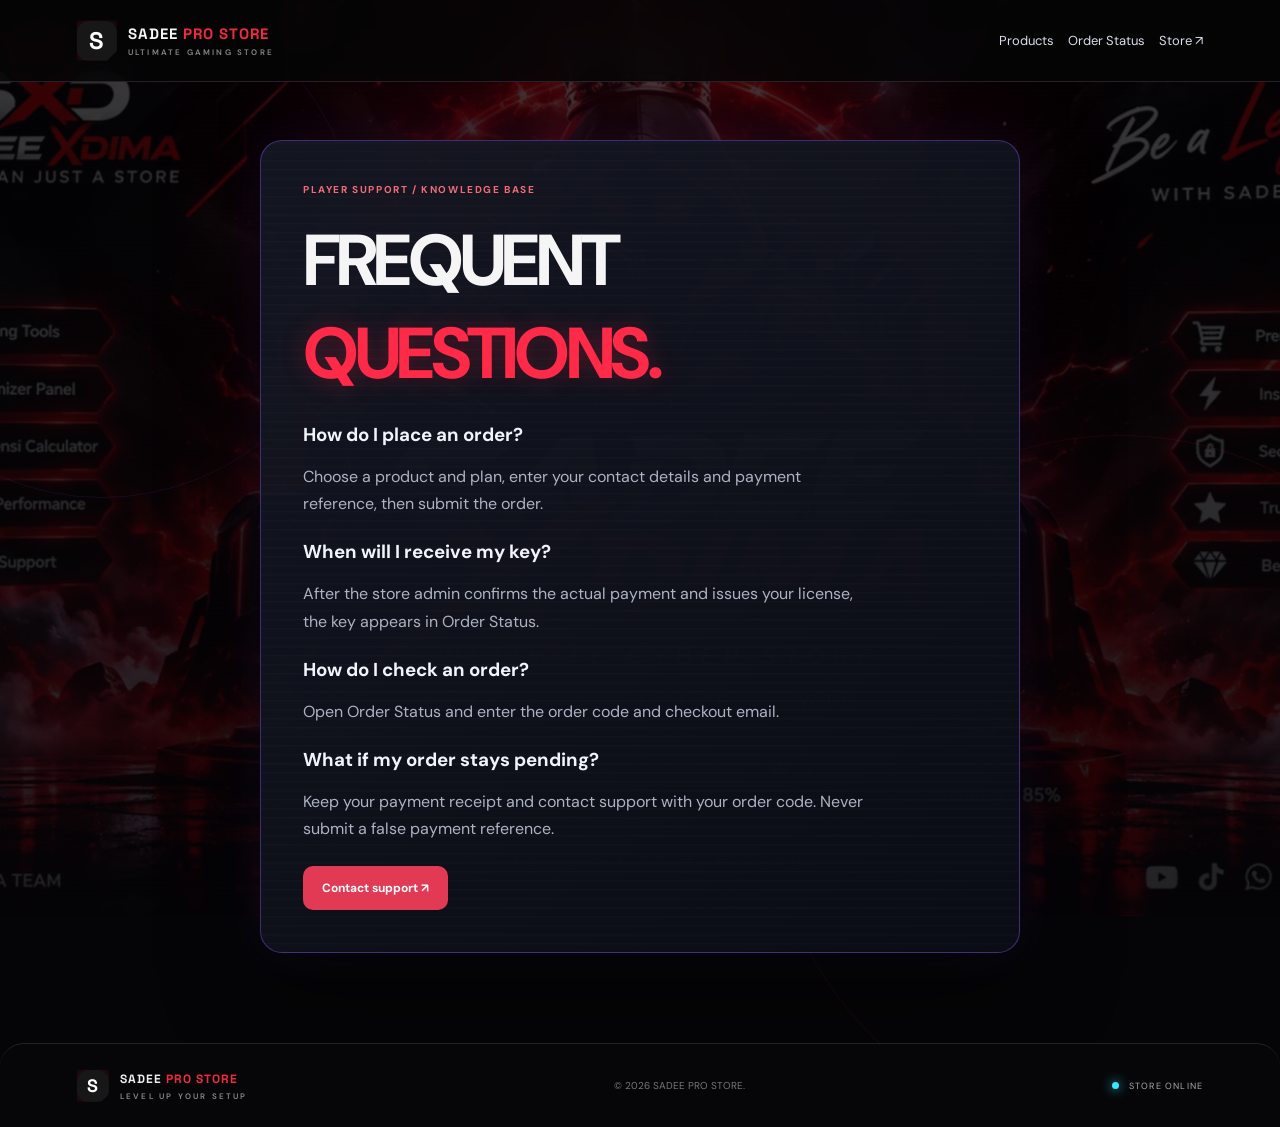
<file: faq.html>
<!doctype html><html lang="en"><head><meta charset="utf-8"><meta name="viewport" content="width=device-width,initial-scale=1"><meta name="theme-color" content="#08090d"><title>FAQ | SADEE PRO STORE</title><meta name="description" content="Quick answers about ordering, payment checks, license delivery and support."><link rel="stylesheet" href="styles.css"></head><body class="status-page"><header class="topbar"><a class="brand" href="./"><span class="brand-mark">S</span><span>SADEE <b>PRO STORE</b><small>ULTIMATE GAMING STORE</small></span></a><nav><a href="./#products">Products</a><a href="order-status.html">Order Status</a><a href="./">Store ↗</a></nav></header><main class="status-main"><div class="status-ambient" aria-hidden="true"><i></i><i></i><i></i></div><section class="status-console"><p class="eyebrow">PLAYER SUPPORT / KNOWLEDGE BASE</p><h1>FREQUENT <span>QUESTIONS.</span></h1><h3>How do I place an order?</h3><p class="status-intro">Choose a product and plan, enter your contact details and payment reference, then submit the order.</p><h3>When will I receive my key?</h3><p class="status-intro">After the store admin confirms the actual payment and issues your license, the key appears in Order Status.</p><h3>How do I check an order?</h3><p class="status-intro">Open Order Status and enter the order code and checkout email.</p><h3>What if my order stays pending?</h3><p class="status-intro">Keep your payment receipt and contact support with your order code. Never submit a false payment reference.</p><a class="btn btn-red" href="support.html">Contact support ↗</a></section></main><footer><a class="brand footer-brand" href="./"><span class="brand-mark">S</span><span>SADEE <b>PRO STORE</b><small>LEVEL UP YOUR SETUP</small></span></a><p>© <span id="year"></span> SADEE PRO STORE.</p><span class="footer-status"><i></i> STORE ONLINE</span></footer><script>document.getElementById('year').textContent=new Date().getFullYear()</script></body></html>
</file>
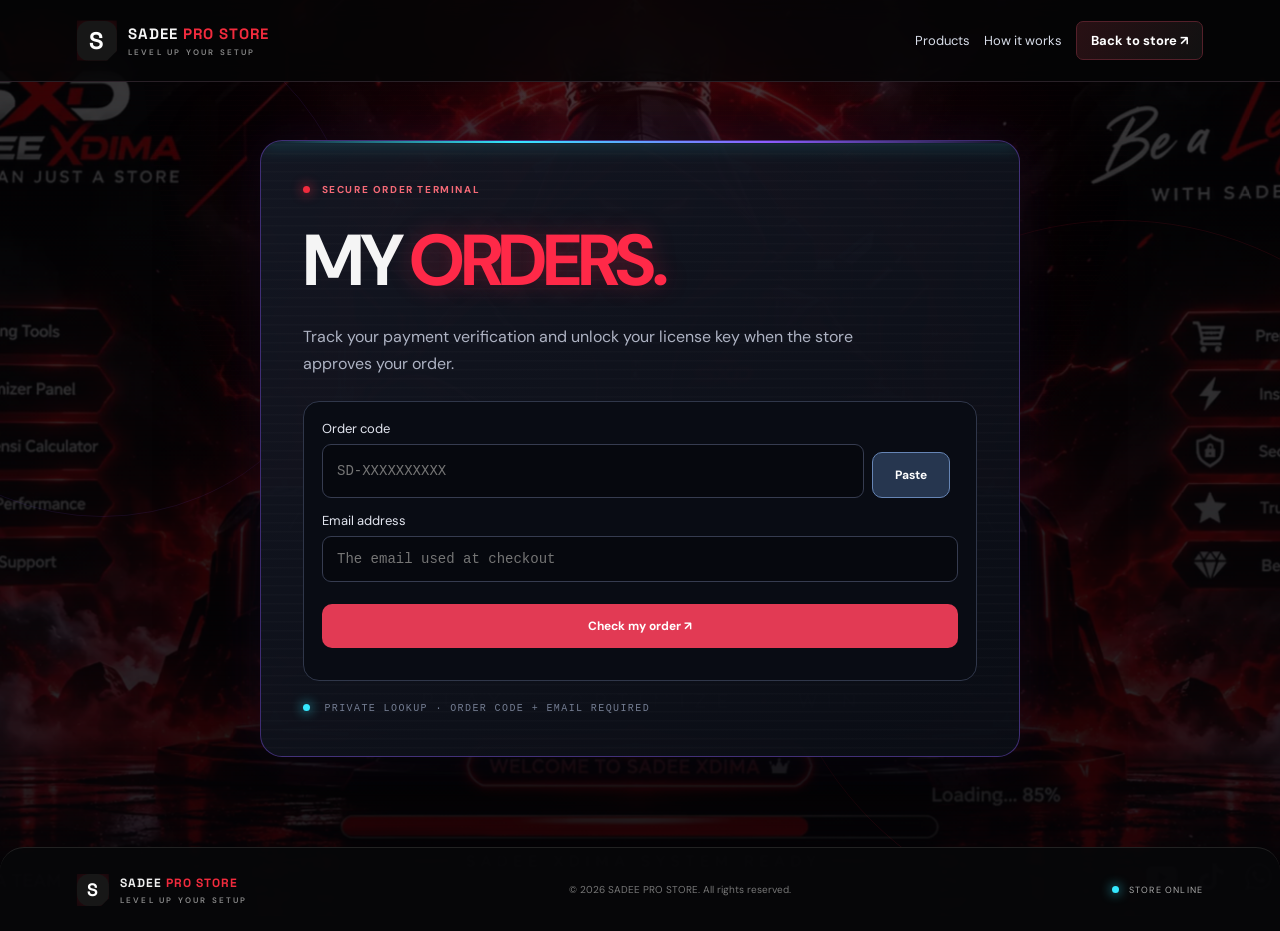
<file: order-status.html>
<!doctype html>
<html lang="en"><head><meta charset="utf-8"><meta name="viewport" content="width=device-width,initial-scale=1"><meta name="theme-color" content="#08090d"><title>My Orders | SADEE PRO STORE</title><link rel="stylesheet" href="styles.css"><script defer src="config.js"></script></head>
<body class="status-page"><header class="topbar"><a class="brand" href="./"><span class="brand-mark">S</span><span>SADEE <b>PRO STORE</b><small>LEVEL UP YOUR SETUP</small></span></a><nav><a href="./#products">Products</a><a href="./#how">How it works</a><a class="nav-shop" href="./">Back to store ↗</a></nav></header>
<main class="status-main"><div class="status-ambient" aria-hidden="true"><i></i><i></i><i></i></div><section class="status-console"><p class="eyebrow"><span class="live-dot"></span> SECURE ORDER TERMINAL</p><div class="status-scanline"></div><h1>MY <span>ORDERS.</span></h1><p class="status-intro">Track your payment verification and unlock your license key when the store approves your order.</p><form id="lookup-form" class="order-lookup-form status-lookup-form"><label>Order code<div class="paste-field"><input name="order_code" id="order-code-input" required maxlength="30" placeholder="SD-XXXXXXXXXX" autocomplete="off"><button type="button" class="btn btn-outline paste-btn" id="paste-order-code">Paste</button></div></label><label>Email address<input name="email" type="email" required maxlength="254" placeholder="The email used at checkout" autocomplete="email"></label><button class="btn btn-red full" type="submit" id="lookup-submit">Check my order ↗</button><p class="form-message" id="lookup-message" role="status"></p></form><div id="lookup-result" class="lookup-result" aria-live="polite"></div><div class="status-footnote"><span class="terminal-dot"></span> PRIVATE LOOKUP · ORDER CODE + EMAIL REQUIRED</div></section></main>
<footer><a class="brand footer-brand" href="./"><span class="brand-mark">S</span><span>SADEE <b>PRO STORE</b><small>LEVEL UP YOUR SETUP</small></span></a><p>© <span id="year"></span> SADEE PRO STORE. All rights reserved.</p><span class="footer-status"><i></i> STORE ONLINE</span></footer><script defer src="order-status.js"></script></body></html>
</file>
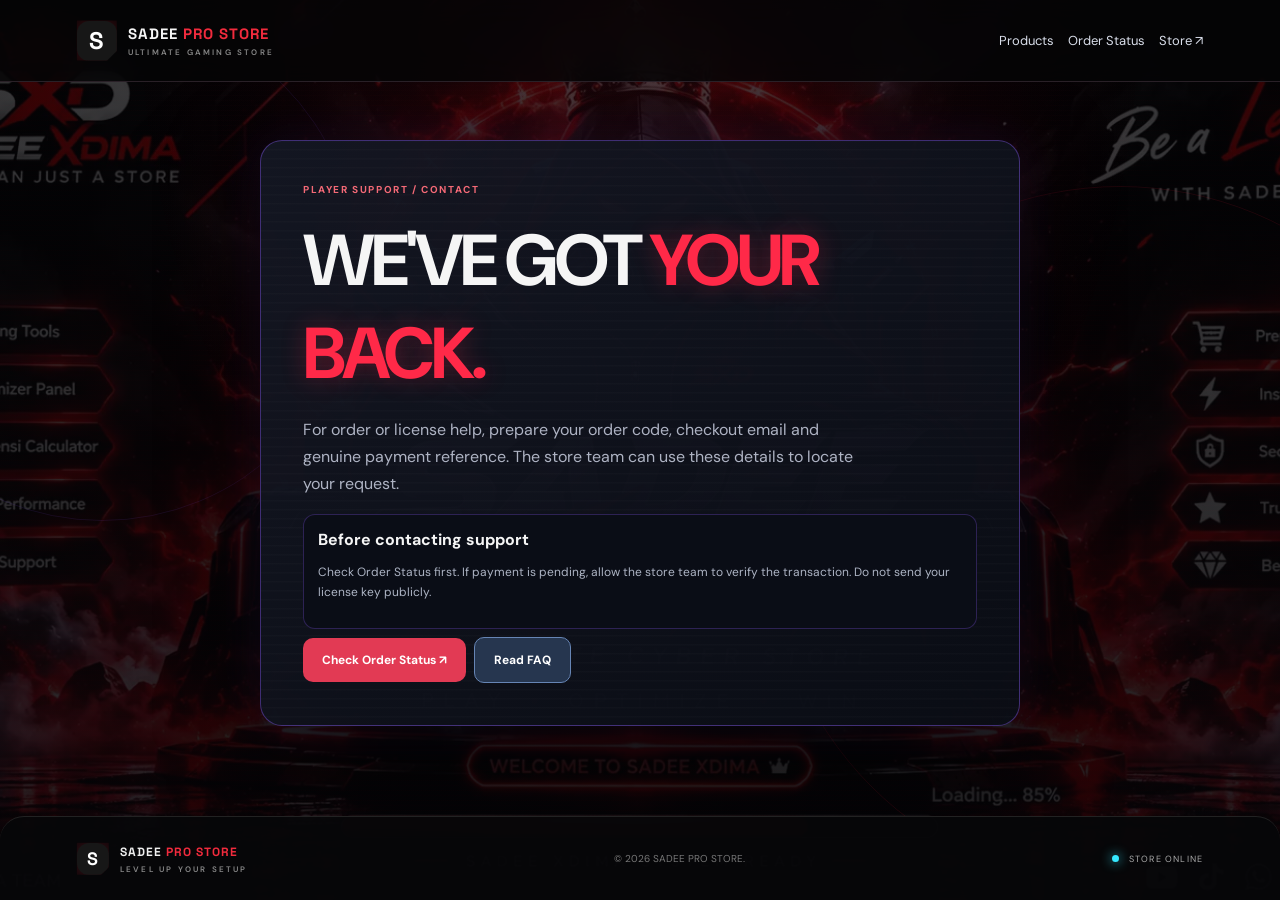
<file: support.html>
<!doctype html><html lang="en"><head><meta charset="utf-8"><meta name="viewport" content="width=device-width,initial-scale=1"><meta name="theme-color" content="#08090d"><title>Support | SADEE PRO STORE</title><meta name="description" content="Need help with an order? Keep your order code and payment receipt ready."><link rel="stylesheet" href="styles.css"></head><body class="status-page"><header class="topbar"><a class="brand" href="./"><span class="brand-mark">S</span><span>SADEE <b>PRO STORE</b><small>ULTIMATE GAMING STORE</small></span></a><nav><a href="./#products">Products</a><a href="order-status.html">Order Status</a><a href="./">Store ↗</a></nav></header><main class="status-main"><div class="status-ambient" aria-hidden="true"><i></i><i></i><i></i></div><section class="status-console"><p class="eyebrow">PLAYER SUPPORT / CONTACT</p><h1>WE'VE GOT <span>YOUR BACK.</span></h1><p class="status-intro">For order or license help, prepare your order code, checkout email and genuine payment reference. The store team can use these details to locate your request.</p><div class="pending-console"><b>Before contacting support</b><p>Check Order Status first. If payment is pending, allow the store team to verify the transaction. Do not send your license key publicly.</p></div><a class="btn btn-red" href="order-status.html">Check Order Status ↗</a><a class="btn btn-outline" href="faq.html">Read FAQ</a></section></main><footer><a class="brand footer-brand" href="./"><span class="brand-mark">S</span><span>SADEE <b>PRO STORE</b><small>LEVEL UP YOUR SETUP</small></span></a><p>© <span id="year"></span> SADEE PRO STORE.</p><span class="footer-status"><i></i> STORE ONLINE</span></footer><script>document.getElementById('year').textContent=new Date().getFullYear()</script></body></html>
</file>
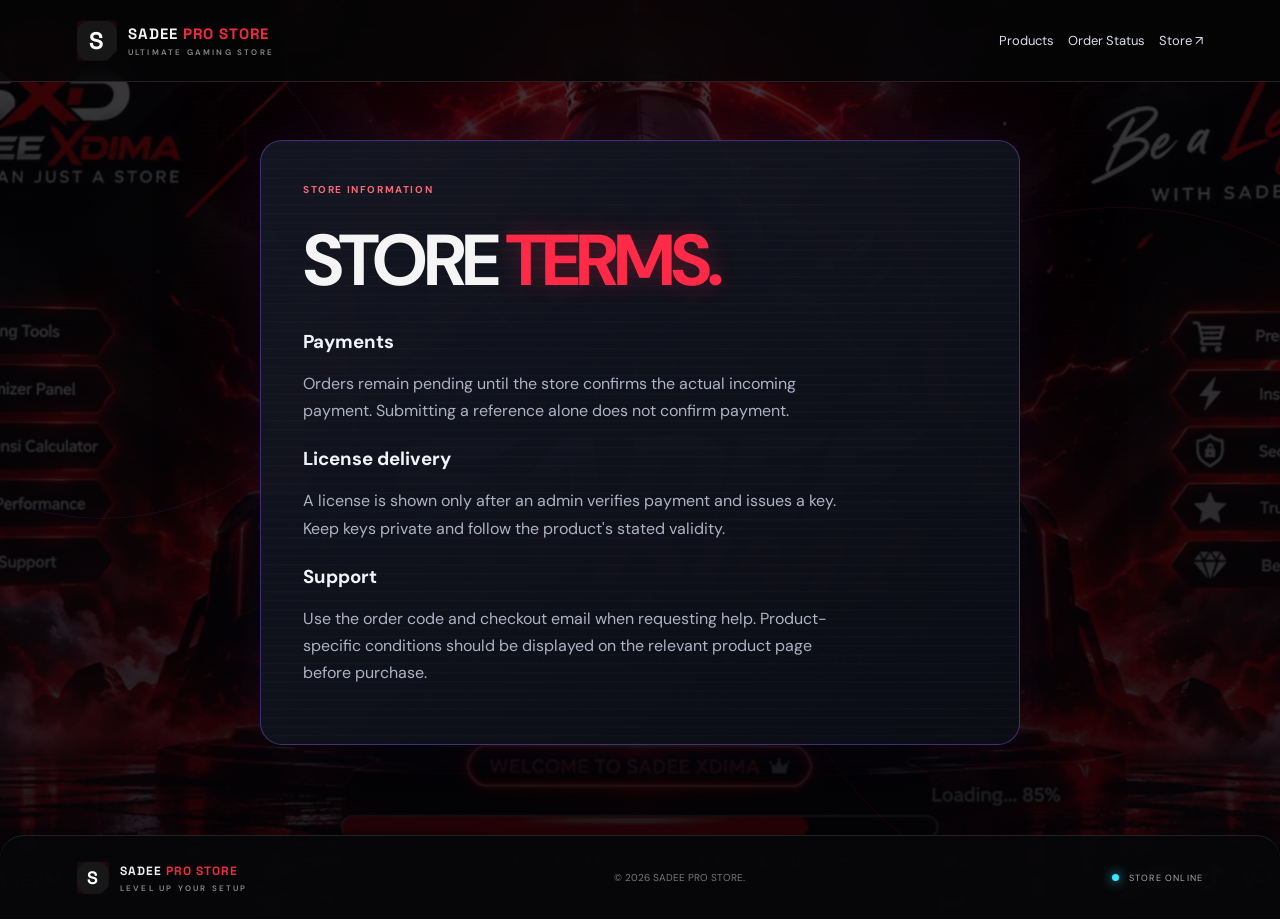
<file: terms.html>
<!doctype html><html lang="en"><head><meta charset="utf-8"><meta name="viewport" content="width=device-width,initial-scale=1"><meta name="theme-color" content="#08090d"><title>Store Terms | SADEE PRO STORE</title><meta name="description" content="Ordering, payment verification, license delivery and safe use information."><link rel="stylesheet" href="styles.css"></head><body class="status-page"><header class="topbar"><a class="brand" href="./"><span class="brand-mark">S</span><span>SADEE <b>PRO STORE</b><small>ULTIMATE GAMING STORE</small></span></a><nav><a href="./#products">Products</a><a href="order-status.html">Order Status</a><a href="./">Store ↗</a></nav></header><main class="status-main"><div class="status-ambient" aria-hidden="true"><i></i><i></i><i></i></div><section class="status-console"><p class="eyebrow">STORE INFORMATION</p><h1>STORE <span>TERMS.</span></h1><h3>Payments</h3><p class="status-intro">Orders remain pending until the store confirms the actual incoming payment. Submitting a reference alone does not confirm payment.</p><h3>License delivery</h3><p class="status-intro">A license is shown only after an admin verifies payment and issues a key. Keep keys private and follow the product's stated validity.</p><h3>Support</h3><p class="status-intro">Use the order code and checkout email when requesting help. Product-specific conditions should be displayed on the relevant product page before purchase.</p></section></main><footer><a class="brand footer-brand" href="./"><span class="brand-mark">S</span><span>SADEE <b>PRO STORE</b><small>LEVEL UP YOUR SETUP</small></span></a><p>© <span id="year"></span> SADEE PRO STORE.</p><span class="footer-status"><i></i> STORE ONLINE</span></footer><script>document.getElementById('year').textContent=new Date().getFullYear()</script></body></html>
</file>
<file: styles.css>
@import url('https://fonts.googleapis.com/css2?family=DM+Sans:wght@400;500;600;700&family=Space+Grotesk:wght@400;500;600;700&display=swap');
:root{--bg:#090909;--panel:#111;--panel2:#171717;--red:#f12a3c;--red2:#b90f25;--text:#f5f5f5;--muted:#9b9b9b;--line:#292929;--green:#71e4a1}*{box-sizing:border-box}html{scroll-behavior:smooth}body{margin:0;background:var(--bg);color:var(--text);font-family:'DM Sans',sans-serif}a{color:inherit;text-decoration:none}button,input,textarea{font:inherit}.topbar{height:82px;padding:0 clamp(20px,6vw,90px);display:flex;align-items:center;justify-content:space-between;border-bottom:1px solid #222;background:#090909;position:sticky;top:0;z-index:10}.brand{display:flex;align-items:center;gap:11px;font:700 15px 'Space Grotesk',sans-serif;letter-spacing:1px}.brand b{color:var(--red)}.brand small{display:block;font:600 8px 'DM Sans',sans-serif;letter-spacing:2.2px;color:#888;margin-top:4px}.brand-mark{display:grid;place-items:center;width:40px;height:40px;background:var(--red);color:#fff;font:700 24px 'Space Grotesk';clip-path:polygon(0 0,100% 0,100% 76%,76% 100%,0 100%)}nav{display:flex;align-items:center;gap:30px;color:#c4c4c4;font-size:13px}nav a:hover,.text-link:hover{color:#fff}.admin-link{border:1px solid #343434;padding:10px 14px;border-radius:7px}.hero{min-height:560px;padding:78px clamp(20px,8vw,125px) 54px;display:grid;grid-template-columns:1.05fr .95fr;align-items:center;gap:38px;overflow:hidden;background:radial-gradient(ellipse at 80% 35%,#301014 0,transparent 43%),linear-gradient(120deg,#090909,#0d0b0c)}.eyebrow{font-size:10px;letter-spacing:2.2px;font-weight:700;color:#f56a77;margin:0 0 18px}.live-dot,.footer-status i{display:inline-block;width:7px;height:7px;background:var(--red);border-radius:50%;margin-right:8px;box-shadow:0 0 12px #f12a3c}.hero h1{font:700 clamp(48px,6.5vw,86px)/.98 'Space Grotesk',sans-serif;letter-spacing:-4px;margin:0;max-width:600px}.hero h1 span,.section h2 span,.how-section h2 span{color:var(--red)}.hero-sub{max-width:430px;color:#aaa;font-size:14px;line-height:1.9;margin:24px 0 27px}.hero-actions{display:flex;align-items:center;gap:25px}.btn{border:0;display:inline-flex;align-items:center;justify-content:center;gap:16px;padding:14px 19px;border-radius:6px;font-weight:700;font-size:12px;cursor:pointer;transition:.2s}.btn-red{background:var(--red);color:white;box-shadow:0 7px 24px #f12a3c22}.btn-red:hover{background:#ff4051;transform:translateY(-1px)}.text-link{font-size:12px;color:#c5c5c5}.hero-stats{display:flex;gap:32px;margin-top:48px}.hero-stats div{display:flex;flex-direction:column;gap:5px}.hero-stats strong{font:700 20px 'Space Grotesk';color:#eee}.hero-stats small{font-size:10px;color:#888}.hero-art{min-height:365px;position:relative;border:1px solid #3b2427;border-radius:12px;overflow:hidden;background:linear-gradient(145deg,#1b1113,#080808 60%);display:grid;place-items:center}.hero-art:before{content:"";position:absolute;inset:0;background-image:linear-gradient(#ffffff08 1px,transparent 1px),linear-gradient(90deg,#ffffff08 1px,transparent 1px);background-size:28px 28px;mask-image:linear-gradient(135deg,#000,transparent 80%)}.orbit{position:absolute;border:1px solid #9f2635;border-radius:50%;transform:rotate(-30deg)}.orbit-one{width:280px;height:190px}.orbit-two{width:360px;height:260px;border-color:#4b292d}.hero-chip{z-index:1;width:125px;height:125px;display:grid;place-content:center;text-align:center;background:linear-gradient(145deg,#f32c40,#8c0e20);clip-path:polygon(15% 0,100% 0,100% 80%,80% 100%,0 100%,0 15%);font:700 35px 'Space Grotesk';box-shadow:0 0 70px #f12a3c55}.hero-chip b{font-size:20px}.hero-cross{position:absolute;top:45px;right:58px;color:#ff4254;font-size:28px}.hero-caption{position:absolute;bottom:25px;left:25px;display:flex;flex-direction:column;gap:7px}.hero-caption span{font-size:9px;letter-spacing:2px;color:#f36b77}.hero-caption b{font:600 12px 'Space Grotesk';letter-spacing:1px}.hero-bars{position:absolute;right:26px;bottom:27px;display:flex;align-items:end;gap:4px;height:30px}.hero-bars i{width:3px;background:#e92c3e;height:40%}.hero-bars i:nth-child(3n){height:90%}.hero-bars i:nth-child(2n){height:60%}.section{padding:85px clamp(20px,8vw,125px)}.section-head{display:flex;align-items:end;justify-content:space-between;gap:20px}.section h2,.how-section h2,.support-banner h2{font:700 clamp(30px,4vw,44px)/1.1 'Space Grotesk';letter-spacing:-1.5px;margin:0}.search-wrap{display:flex;gap:10px;align-items:center;background:#111;border:1px solid #292929;padding:0 13px;border-radius:7px;width:min(280px,100%);height:43px;color:#999}.search-wrap input{background:none;border:0;outline:0;color:white;width:100%;font-size:12px}.filters{display:flex;gap:8px;flex-wrap:wrap;margin:28px 0}.filter{background:#111;color:#aaa;border:1px solid #292929;padding:9px 15px;border-radius:5px;font-size:11px;cursor:pointer}.filter.active,.filter:hover{background:#321015;color:#fff;border-color:#8c202d}.product-grid{display:grid;grid-template-columns:repeat(4,minmax(0,1fr));gap:16px}.product-card{border:1px solid #252525;border-radius:9px;overflow:hidden;background:#101010;transition:.2s}.product-card:hover{border-color:#7d2731;transform:translateY(-3px)}.product-image{height:185px;background:radial-gradient(circle at 50% 40%,#392025,#141011 60%);display:grid;place-items:center;position:relative;overflow:hidden}.product-image img{width:100%;height:100%;object-fit:cover}.product-placeholder{font:700 48px 'Space Grotesk';color:#f13a4c;text-shadow:0 0 28px #f12a3c55}.product-tag{position:absolute;top:12px;left:12px;background:#241014;border:1px solid #63212b;color:#ff818b;border-radius:4px;padding:5px 8px;font-size:9px;text-transform:uppercase;letter-spacing:1px}.product-info{padding:16px}.product-category{font-size:9px;color:#f36a78;text-transform:uppercase;letter-spacing:1.5px}.product-info h3{font:600 16px 'Space Grotesk';margin:9px 0;color:#f5f5f5}.product-description{font-size:11px;line-height:1.6;color:#999;min-height:35px}.product-bottom{display:flex;align-items:center;justify-content:space-between;gap:8px;margin-top:17px}.price{font:700 17px 'Space Grotesk'}.order-btn{background:#242424;border:1px solid #373737;color:white;padding:9px 10px;border-radius:5px;font-size:10px;font-weight:700;cursor:pointer}.order-btn:hover{background:var(--red);border-color:var(--red)}.empty-state{grid-column:1/-1;text-align:center;padding:55px 20px;border:1px dashed #333;border-radius:8px;color:#999;font-size:13px}.fine-print{color:#777;font-size:10px;line-height:1.7}.how-section{padding:68px clamp(20px,8vw,125px);background:#101010;border-top:1px solid #202020;border-bottom:1px solid #202020;display:grid;grid-template-columns:.8fr 1.2fr;gap:50px}.steps{display:grid;grid-template-columns:repeat(3,1fr);gap:20px}.steps article{border-left:1px solid #54202a;padding-left:16px}.steps article>b{font:700 22px 'Space Grotesk';color:var(--red)}.steps h3{font:600 14px 'Space Grotesk';margin:17px 0 8px}.steps p,.support-banner p{font-size:11px;color:#999;line-height:1.8}.support-banner{margin:70px clamp(20px,8vw,125px);padding:30px 34px;border:1px solid #422027;border-radius:10px;background:linear-gradient(100deg,#1a0d10,#101010);display:flex;align-items:center;justify-content:space-between;gap:20px}.support-banner .eyebrow{margin-bottom:10px}.support-banner h2{font-size:27px}.support-banner p{margin-bottom:0}.btn-outline{border:1px solid #62303a;color:white;white-space:nowrap}.btn-outline:hover{background:#251014}footer{border-top:1px solid #222;padding:25px clamp(20px,6vw,90px);display:flex;align-items:center;justify-content:space-between;gap:20px}footer p{font-size:10px;color:#777}.footer-brand{font-size:12px}.footer-brand .brand-mark{width:32px;height:32px;font-size:18px}.footer-status{font-size:9px;letter-spacing:1.2px;color:#aaa}.footer-status i{width:6px;height:6px;background:var(--green);box-shadow:0 0 8px #71e4a1}.modal-backdrop{position:fixed;inset:0;z-index:30;background:#000c;display:grid;place-items:center;padding:15px;overflow:auto}.modal-backdrop[hidden]{display:none}.order-modal{width:min(470px,100%);background:#111;border:1px solid #3b282b;border-radius:12px;padding:28px;position:relative;margin:auto}.modal-close{position:absolute;right:17px;top:13px;background:none;color:#aaa;border:0;font-size:28px;cursor:pointer}.order-modal h2{font:700 30px 'Space Grotesk';margin:0 0 18px}.selected-product{background:#1a1a1a;border:1px solid #2d2d2d;border-radius:7px;padding:12px;margin-bottom:18px;display:flex;justify-content:space-between;gap:12px;font-size:12px}.selected-product span{color:#f45a68}.order-modal form{display:grid;gap:12px}.order-modal label{display:grid;gap:7px;font-size:11px;color:#ccc}.order-modal label small{display:inline;color:#777}.order-modal input,.order-modal textarea{width:100%;border:1px solid #333;background:#090909;color:white;border-radius:6px;padding:11px;outline:none;font-size:12px}.order-modal input:focus,.order-modal textarea:focus{border-color:#a82b39}.full{width:100%}.form-message{font-size:11px;color:#ff7a86;margin:0}.form-message.success{color:#71e4a1}
@media(max-width:950px){.hero{padding-top:55px;grid-template-columns:1fr 0.8fr}.hero h1{font-size:62px}.product-grid{grid-template-columns:repeat(2,minmax(0,1fr))}.how-section{grid-template-columns:1fr;gap:30px}.hero-art{min-height:320px}}@media(max-width:620px){.topbar{height:68px;padding:0 17px}nav{gap:12px;font-size:11px}nav>a:first-child,nav>a:nth-child(2){display:none}.admin-link{padding:8px 10px}.brand{font-size:12px}.brand-mark{width:34px;height:34px;font-size:20px}.hero{padding:50px 20px 35px;grid-template-columns:1fr;gap:35px}.hero h1{font-size:clamp(52px,14vw,76px);letter-spacing:-3px}.hero-sub{font-size:13px}.hero-stats{margin-top:35px;gap:25px}.hero-art{min-height:275px}.section{padding:60px 18px}.section-head{align-items:start;flex-direction:column}.section h2{font-size:35px}.search-wrap{width:100%}.product-grid{gap:10px}.product-image{height:145px}.product-info{padding:12px}.product-info h3{font-size:14px}.product-description{font-size:10px}.price{font-size:14px}.order-btn{font-size:9px;padding:8px 7px}.how-section{padding:50px 20px}.steps{grid-template-columns:1fr;gap:25px}.steps article{padding-bottom:10px}.support-banner{margin:45px 18px;padding:24px;align-items:start;flex-direction:column}.support-banner h2{font-size:24px}footer{padding:22px 18px;flex-wrap:wrap}footer p{order:3;width:100%;margin:0}.footer-status{font-size:8px}.order-modal{padding:23px 18px}}
/* Product details, video hero, and mobile-friendly product actions */
.hero-video{position:absolute;inset:0;width:100%;height:100%;object-fit:cover;border-radius:inherit;z-index:0}.hero-art>*:not(.hero-video){position:relative;z-index:1}.product-open{display:block;width:100%;height:100%;padding:0;border:0;text-align:left;background:transparent;color:inherit;cursor:pointer;font:inherit}.product-open:focus-visible{outline:2px solid var(--red,#e52323);outline-offset:4px;border-radius:14px}.featured-card{outline:1px solid rgba(229,35,35,.42)}.featured-tag{position:absolute;top:42px;left:14px;background:#e52323;color:#fff;font-size:10px;font-weight:800;letter-spacing:.12em;padding:6px 8px;border-radius:4px}.detail-image{height:180px;border-radius:12px;overflow:hidden;background:#151515;margin:0 0 20px}.detail-image img{width:100%;height:100%;object-fit:cover}.detail-placeholder{height:100%;display:grid;place-items:center;color:#e52323;font-weight:900;letter-spacing:.18em}.detail-description{color:#c5c5c5;line-height:1.65}.detail-meta{display:flex;flex-wrap:wrap;gap:8px;margin:14px 0}.detail-meta span{border:1px solid #303030;background:#151515;color:#ddd;border-radius:6px;padding:7px 9px;font-size:12px}.detail-features h3{font-size:14px;margin:18px 0 8px}.detail-features ul{padding-left:20px;color:#d1d1d1;line-height:1.8}.product-modal{max-height:92vh;overflow:auto}.product-modal select{width:100%;margin-top:8px;background:#111;color:#fff;border:1px solid #333;border-radius:8px;padding:12px}.admin-settings{margin-top:24px}.admin-settings form{display:grid;gap:12px}.admin-settings input{width:100%}
@media(max-width:600px){.detail-image{height:145px}.product-modal{padding:22px 16px}.hero-video{object-position:center}}

/* Premium storefront polish */
.nav-shop{padding:10px 14px;border:1px solid #64222c;border-radius:6px;background:linear-gradient(135deg,#e52323,#8f111b);color:#fff!important;font-weight:700}
.hero-art{isolation:isolate;min-height:430px;box-shadow:0 22px 70px #0008}
.hero-photo{position:absolute;inset:0;width:100%;height:100%;object-fit:cover;opacity:.82;z-index:-2;filter:saturate(.82)}
.hero-photo-shade{position:absolute;inset:0;background:linear-gradient(115deg,#090909ee 0%,#09090970 55%,#a20d1c55 100%),linear-gradient(0deg,#080808 0%,transparent 65%);z-index:-1}
.hero-art:before{z-index:0;opacity:.6}.hero-chip{box-shadow:0 0 70px #f12a3c88,0 14px 35px #0008}.hero-caption,.hero-bars,.hero-cross,.orbit{z-index:2!important}
.collection-intro{max-width:540px;color:#929292;font-size:13px;line-height:1.8;margin:13px 0 0}
.product-card{box-shadow:0 12px 30px #0002}.product-image{background:linear-gradient(135deg,#211014,#111)}.product-image:after{content:"";position:absolute;inset:0;background:linear-gradient(0deg,#08080855,transparent 65%);pointer-events:none}
.support-banner{background:radial-gradient(ellipse at 90% 0%,#4b111b55,transparent 50%),linear-gradient(100deg,#1a0d10,#101010)}
@media(max-width:620px){.nav-shop{padding:8px 9px;font-size:10px}.hero-art{min-height:300px}.collection-intro{font-size:12px}}

/* Premium motion polish */
.hero-copy{animation:fadeUp .75s cubic-bezier(.2,.8,.2,1) both}.hero-art{animation:fadeUp .9s .12s cubic-bezier(.2,.8,.2,1) both;box-shadow:0 25px 70px #f12a3c12}.hero-chip{animation:chipFloat 5s ease-in-out infinite;filter:drop-shadow(0 12px 28px #f12a3c45)}.orbit-one{animation:orbitSpin 18s linear infinite}.orbit-two{animation:orbitSpin 25s linear infinite reverse}.hero-bars i{animation:barPulse 1.2s ease-in-out infinite alternate}.hero-bars i:nth-child(2n){animation-delay:.25s}.hero-bars i:nth-child(3n){animation-delay:.45s}.hero-cross{animation:twinkle 3s ease-in-out infinite}.product-card{animation:fadeUp .6s ease both;position:relative}.product-card:before{content:"";position:absolute;inset:0;pointer-events:none;z-index:2;background:linear-gradient(115deg,transparent 25%,#ffffff0b 45%,transparent 65%);transform:translateX(-130%);transition:transform .65s}.product-card:hover:before{transform:translateX(130%)}.product-image img{transition:transform .55s cubic-bezier(.2,.8,.2,1),filter .4s}.product-card:hover .product-image img{transform:scale(1.07);filter:saturate(1.15)}.btn,.order-btn,.filter{transition:transform .22s ease,background .22s ease,border-color .22s ease,box-shadow .22s ease}.btn-red:hover{box-shadow:0 12px 35px #f12a3c44;transform:translateY(-3px)}.nav-shop{border:1px solid #54202a;padding:10px 14px;border-radius:7px;background:linear-gradient(120deg,#291014,#111)}.nav-shop:hover{border-color:#f12a3c;box-shadow:0 0 24px #f12a3c20}.hero-photo{transition:transform 9s ease;animation:photoDrift 18s ease-in-out infinite alternate}.hero-art:hover .hero-photo{transform:scale(1.04)}.collection-intro{max-width:520px;color:#999;font-size:12px;line-height:1.8;margin:14px 0 0}.support-banner{animation:fadeUp .7s ease both}@keyframes fadeUp{from{opacity:0;transform:translateY(20px)}to{opacity:1;transform:translateY(0)}}@keyframes chipFloat{0%,100%{transform:translateY(0) rotate(0)}50%{transform:translateY(-10px) rotate(2deg)}}@keyframes orbitSpin{from{rotate:0deg}to{rotate:360deg}}@keyframes barPulse{from{opacity:.35;transform:scaleY(.6)}to{opacity:1;transform:scaleY(1)}}@keyframes twinkle{0%,100%{opacity:.55;transform:scale(.85) rotate(0)}50%{opacity:1;transform:scale(1.15) rotate(20deg)}}@keyframes photoDrift{from{transform:scale(1.02)}to{transform:scale(1.12)}}@media(prefers-reduced-motion:reduce){*,*::before,*::after{animation-duration:.01ms!important;animation-iteration-count:1!important;scroll-behavior:auto!important;transition-duration:.01ms!important}}@media(max-width:600px){.nav-shop{padding:8px 9px}.hero{gap:25px}.hero-art{min-height:280px}.collection-intro{max-width:100%}}
.payment-instructions{margin:14px 0;padding:16px;border:1px solid rgba(239,44,56,.55);border-radius:14px;background:linear-gradient(135deg,rgba(239,44,56,.12),rgba(12,12,12,.9));display:grid;gap:8px}.payment-instructions b{color:#ff626b;letter-spacing:.12em;font-size:.8rem}.payment-instructions p{margin:0;color:#c7c7c7;font-size:.88rem;line-height:1.5}.payment-instructions strong{font-size:1.05rem;overflow-wrap:anywhere}

/* SADEE PRO STORE — GAMING UPGRADE */
:root{--red:#f12b3d;--red2:#b80f25;--bg:#08090d;--panel:#11131a;--line:#282b36;--muted:#9a9eac}body{background:radial-gradient(ellipse at 75% -10%,rgba(241,43,61,.13),transparent 38%),var(--bg);background-attachment:fixed}.topbar{border-bottom:1px solid rgba(241,43,61,.22);backdrop-filter:blur(18px);background:rgba(8,9,13,.88)}.brand-mark{box-shadow:0 0 25px #f12b3d55}.hero{position:relative}.hero h1{letter-spacing:-.055em;text-shadow:0 0 34px #f12b3d18}.hero h1 span,.section-head h2 span,.how-section h2 span,.admin-heading h1 span{color:var(--red);text-shadow:0 0 28px #f12b3d35}.hero-art{border:1px solid #f12b3d50;box-shadow:0 25px 80px #0008,0 0 45px #f12b3d0d}.hero-art:after{content:"";position:absolute;inset:0;pointer-events:none;border:1px solid #ffffff0a;border-radius:inherit}.btn-red,.order-btn{background:linear-gradient(135deg,#ff3649,#b80f25);box-shadow:0 8px 24px #f12b3d22;transition:transform .2s,box-shadow .2s}.btn-red:hover,.order-btn:hover{transform:translateY(-2px);box-shadow:0 12px 30px #f12b3d45}.product-card{background:linear-gradient(155deg,#151720,#0e0f14);border:1px solid #2a2d38;transition:transform .24s,border-color .24s,box-shadow .24s}.product-card:hover{transform:translateY(-5px);border-color:#f12b3d99;box-shadow:0 18px 38px #0008,0 0 26px #f12b3d12}.product-image{background:linear-gradient(135deg,#191b25,#0a0b10)}.product-tag,.featured-tag{backdrop-filter:blur(10px)}.filters .filter.active,.filter.active{box-shadow:0 0 18px #f12b3d26}.section,.how-section,.support-banner{position:relative}.eyebrow{letter-spacing:.16em}.admin-body{background:radial-gradient(ellipse at 15% 0%,#f12b3d12,transparent 32%),#08090d}.admin-main{max-width:1180px}.admin-section-head,.admin-heading{border-bottom:1px solid #2a2d38;padding-bottom:18px}.admin-form,.admin-settings{background:linear-gradient(145deg,#151720,#0d0e13);border-color:#2c2f3a;box-shadow:0 18px 50px #0003}.admin-item{background:#12141b;border:1px solid #292c36;border-radius:14px;padding:16px;margin:10px 0}.admin-item:hover{border-color:#f12b3d66}.admin-tabs{display:flex;gap:8px;flex-wrap:wrap;margin:20px 0}.admin-kpis{display:grid;grid-template-columns:repeat(4,minmax(0,1fr));gap:12px;margin:18px 0}.admin-kpi{background:linear-gradient(145deg,#171923,#0f1016);border:1px solid #2b2e39;border-radius:16px;padding:18px;min-width:0}.admin-kpi span{display:block;color:#a2a6b5;font-size:12px;text-transform:uppercase;letter-spacing:.1em}.admin-kpi strong{display:block;font-size:clamp(20px,3vw,30px);margin-top:9px;color:#fff;overflow-wrap:anywhere}.admin-kpi small{color:#f12b3d}.stock-pill{display:inline-flex;border-radius:99px;padding:4px 9px;font-size:11px;background:#252733;color:#e7e8ee}.stock-pill.low{background:#4a1720;color:#ff9ca6}@media(max-width:700px){.admin-kpis{grid-template-columns:repeat(2,minmax(0,1fr))}.hero h1{font-size:clamp(42px,12vw,68px)}.product-card:hover{transform:none}}@media(prefers-reduced-motion:reduce){*,*:before,*:after{animation-duration:.01ms!important;transition-duration:.01ms!important;scroll-behavior:auto!important}}

.language-toggle{border:1px solid #363946;background:#151720;color:#fff;border-radius:9px;padding:9px 12px;cursor:pointer}.product-heart{position:absolute;z-index:2;right:12px;top:12px;width:38px;height:38px;border-radius:50%;border:1px solid #ffffff35;background:#090a0dbd;color:#fff;font-size:20px;cursor:pointer}.product-image{position:relative}.product-heart.saved{color:#ff3b50;border-color:#ff3b50}.order-lookup-form{display:grid;grid-template-columns:1fr 1fr auto;gap:12px;align-items:end;background:#11131a;border:1px solid #2a2d38;border-radius:16px;padding:18px}.order-lookup-form label{display:grid;gap:7px;color:#d5d7df;font-size:13px}.order-lookup-form input{background:#090a0f;border:1px solid #343744;border-radius:9px;padding:12px;color:#fff;min-width:0}.lookup-result{margin-top:14px}.lookup-card{border:1px solid #343744;background:#11131a;border-radius:14px;padding:16px;line-height:1.8}.lookup-card strong{color:#fff}.lookup-card .license{font-family:monospace;letter-spacing:.04em;background:#08090d;padding:10px;border-radius:8px;overflow-wrap:anywhere}@media(max-width:700px){.order-lookup-form{grid-template-columns:1fr}.topbar nav{gap:8px;flex-wrap:wrap}}
.announcement-list{display:grid;grid-template-columns:repeat(auto-fit,minmax(240px,1fr));gap:12px}.announcement-card{background:linear-gradient(145deg,#151720,#0d0e13);border:1px solid #30333e;border-left:3px solid #f12b3d;border-radius:12px;padding:16px}.announcement-card small{color:#f12b3d;text-transform:uppercase;letter-spacing:.1em}.announcement-card h3{margin:8px 0}.announcement-card p{color:#b3b6c2;line-height:1.6;margin:0}
.detail-reviews{margin-top:20px;border-top:1px solid #2b2e39;padding-top:18px}.review-card{padding:12px;border:1px solid #2a2d38;border-radius:10px;margin:8px 0;background:#0c0d12}.review-card span{color:#ffbd4a;margin-left:10px}.review-card p{color:#b9bdc9;margin-bottom:0}.review-form{display:grid;gap:10px;margin-top:14px}.review-form label{display:grid;gap:6px}.review-form input,.review-form select,.review-form textarea{background:#090a0f;color:#fff;border:1px solid #343744;border-radius:9px;padding:10px}

/* SADEE PRO STORE - clear order-code cards */
.order-success-card,.order-code-card{--order-hue:345;background:linear-gradient(135deg,hsl(var(--order-hue) 78% 25%),hsl(calc(var(--order-hue) + 48) 78% 17%) 55%,#11131a);border:1px solid hsl(var(--order-hue) 75% 55% / .7);border-radius:14px;padding:18px;margin:12px 0;color:#fff;box-shadow:0 12px 35px hsl(var(--order-hue) 70% 25% / .2)}
.order-success-card{background:linear-gradient(135deg,hsl(var(--order-hue) 78% 25%),hsl(calc(var(--order-hue) + 48) 78% 17%) 55%,#11131a)}
.order-success-card>span,.order-success-card>small,.order-code-card>small{display:block;font-size:10px;letter-spacing:1.5px;color:#ffe2e7;margin-bottom:8px}
.order-success-card>strong,.order-code-card>strong{display:block;font:700 clamp(22px,6vw,30px)/1.25 'Space Grotesk',monospace;letter-spacing:1px;overflow-wrap:anywhere;margin:5px 0 12px}
.order-success-card p{font-size:12px;line-height:1.8;color:#f4e9eb;margin:12px 0}
.order-code-copy{border:1px solid #ffffff85;background:#ffffff18;color:#fff;border-radius:8px;padding:10px 14px;font-weight:700;font-size:12px;cursor:pointer}
.order-code-copy:hover{background:#ffffff30}
.lookup-card .order-code-card{margin:14px 0}
.lookup-card .license{margin:8px 0 12px;border:1px solid #3c8e68;color:#a7ffd0;font-size:14px}


/* SADEE PRO STORE — CYBER ARENA / ORDER STATUS UPGRADE */
:root{--cyber-red:#ff2948;--cyber-violet:#8d5cff;--cyber-cyan:#35e8ff;--cyber-panel:#10131c;--cyber-line:#2b3040}
.nav-orders{display:inline-flex;align-items:center;gap:7px;padding:9px 13px;border:1px solid #ff29486b;border-radius:9px;background:linear-gradient(120deg,#281019,#15121d);color:#fff!important;box-shadow:0 0 22px #ff29481a}
.hero-copy .eyebrow:after{content:' / CYBER ARENA';color:#8d5cff}.hero h1{font-size:clamp(42px,6vw,78px);line-height:.99}.hero h1 span{background:linear-gradient(90deg,#ff2948,#a46bff 58%,#35e8ff);-webkit-background-clip:text;background-clip:text;color:transparent;text-shadow:none}.hero-art:before{content:'SYSTEM ONLINE  //  SADEE-OS';position:absolute;z-index:4;top:15px;left:16px;font:700 9px/1.4 monospace;letter-spacing:2px;color:#d6d8e7;background:#090b12b8;border:1px solid #8d5cff77;padding:8px 10px;border-radius:6px;box-shadow:0 0 20px #8d5cff26}.hero-art:after{content:'';position:absolute;inset:0;z-index:3;pointer-events:none;background:repeating-linear-gradient(0deg,transparent 0 5px,#ffffff06 6px 7px),linear-gradient(110deg,transparent 30%,#8d5cff13 50%,transparent 70%);mix-blend-mode:screen}.hero-chip{border:1px solid #35e8ff77;background:linear-gradient(135deg,#151827dd,#241128dd);box-shadow:0 0 30px #35e8ff24,0 0 55px #ff29481c}.hero-bars i{background:linear-gradient(180deg,#35e8ff,#8d5cff,#ff2948)}.hero-caption{border-left:2px solid #8d5cff;padding-left:12px}.hero-copy,.hero-art{position:relative}.hero-copy:before{content:'010101  /  NEXT LEVEL';display:block;color:#666d82;font:10px monospace;letter-spacing:2px;margin-bottom:16px}.btn-red{background:linear-gradient(110deg,#ff2948,#9a35ca);box-shadow:0 8px 26px #ff29482b}.btn-red:hover{box-shadow:0 0 30px #ff29486b}.product-card:hover{border-color:#8d5cff99;box-shadow:0 0 28px #8d5cff16,0 18px 38px #0008}
.status-page{min-height:100vh;background:radial-gradient(ellipse at 50% 5%,#32112a66,transparent 36%),radial-gradient(ellipse at 90% 70%,#102e3a55,transparent 35%),#070910}.status-main{min-height:68vh;display:grid;place-items:center;padding:58px 18px 90px;position:relative;overflow:hidden}.status-console{width:min(760px,100%);position:relative;z-index:2;padding:clamp(20px,5vw,42px);border:1px solid #8d5cff66;border-radius:22px;background:linear-gradient(145deg,#141723f2,#0a0d15f5);box-shadow:0 28px 90px #0009,0 0 50px #8d5cff18;overflow:hidden}.status-console:before{content:'';position:absolute;inset:0;pointer-events:none;background:repeating-linear-gradient(0deg,transparent 0 7px,#ffffff04 8px 9px)}.status-console>*{position:relative}.status-console h1{font-size:clamp(42px,9vw,72px);letter-spacing:-.06em;margin:12px 0}.status-console h1 span{color:var(--cyber-red);text-shadow:0 0 25px #ff29484a}.status-intro{color:#aeb3c3;line-height:1.7;max-width:560px}.status-lookup-form{display:grid;grid-template-columns:1fr;gap:14px;margin-top:24px;background:#090c14;border:1px solid #30374a}.status-lookup-form label{display:grid;gap:7px;color:#e2e5ef;font-size:13px}.status-lookup-form input{width:100%;min-width:0;padding:14px;border:1px solid #363c50;border-radius:9px;background:#06080e;color:#fff;font:14px monospace;outline:none}.status-lookup-form input:focus{border-color:#8d5cff;box-shadow:0 0 0 3px #8d5cff22}.paste-field{display:flex;gap:8px}.paste-field input{flex:1}.paste-btn{min-width:78px}.status-ambient{position:absolute;inset:0;pointer-events:none;opacity:.5}.status-ambient i{position:absolute;width:40vw;height:40vw;border:1px solid #8d5cff33;border-radius:50%;animation:statusOrbit 24s linear infinite}.status-ambient i:nth-child(1){top:-10%;left:-12%}.status-ambient i:nth-child(2){right:-15%;bottom:-10%;width:55vw;height:55vw;animation-direction:reverse;border-color:#ff294833}.status-ambient i:nth-child(3){top:25%;left:35%;width:20vw;height:20vw;border-color:#35e8ff22}.status-scanline{position:absolute!important;top:0;left:0;right:0;height:2px;background:linear-gradient(90deg,transparent,#35e8ff,#8d5cff,transparent);box-shadow:0 0 18px #35e8ff;animation:scanline 5s linear infinite}.status-footnote{margin-top:22px;color:#737c91;font:10px monospace;letter-spacing:1.4px}.terminal-dot,.footer-status i{display:inline-block;width:7px;height:7px;border-radius:50%;background:#35e8ff;box-shadow:0 0 12px #35e8ff;margin-right:7px}.terminal-loading{display:flex;align-items:center;gap:7px;color:#a9a4ff;font:700 10px monospace;letter-spacing:1.2px;padding:12px 0}.terminal-loading span{width:6px;height:6px;border-radius:50%;background:#35e8ff;animation:termPulse .8s infinite alternate}.terminal-loading span:nth-child(2){animation-delay:.2s}.terminal-loading span:nth-child(3){animation-delay:.4s}.status-order-card{--order-hue:330;margin-top:20px;padding:18px;border:1px solid hsl(var(--order-hue) 75% 55% / .65);border-radius:16px;background:linear-gradient(145deg,hsl(var(--order-hue) 45% 14%),#0b0e17 65%);box-shadow:0 16px 44px #0006;animation:statusReveal .5s ease both}.status-card-top{display:flex;justify-content:space-between;align-items:center;gap:10px;flex-wrap:wrap}.status-card-top small{color:#7f8799;font-size:10px}.status-chip{display:inline-flex;padding:7px 10px;border-radius:99px;font:700 10px monospace;letter-spacing:1px;border:1px solid #ffffff30}.status-chip.is-verified{color:#9dffd2;background:#123d2c;border-color:#2bd68b88}.status-chip.is-pending{color:#ffe09a;background:#45320f;border-color:#d69d3588}.status-chip.is-rejected{color:#ff9ba7;background:#481723;border-color:#ff526c88}.status-order-card h2{font-size:22px;margin:17px 0 3px}.status-plan{margin:0;color:#aab1c2;font-size:13px}.status-order-code{margin:18px 0;padding:16px;border:1px solid hsl(var(--order-hue) 80% 62% / .65);border-radius:12px;background:linear-gradient(115deg,hsl(var(--order-hue) 68% 22%),#141727 80%)}.status-order-code small{display:block;color:#e5d9ff;font:10px monospace;letter-spacing:1.5px}.status-order-code strong{display:block;font:700 clamp(22px,6vw,30px) monospace;letter-spacing:1px;margin:8px 0 13px;overflow-wrap:anywhere}.status-action-row{display:flex;gap:9px;flex-wrap:wrap;margin-top:12px}.issued-license{margin-top:20px;padding:18px;border:1px solid #2bd68b77;border-radius:14px;background:linear-gradient(145deg,#102a23,#0c1118 70%);box-shadow:0 0 35px #2bd68b12}.license-ready-mark{display:grid;place-items:center;width:34px;height:34px;border-radius:50%;background:#174c37;color:#a5ffd1;font-weight:900;box-shadow:0 0 20px #2bd68b44}.issued-license h3{font-size:22px;margin:6px 0 12px}.license-key-box{padding:15px;background:#060b0b;border:1px dashed #42c98b;border-radius:10px}.license-key-box code{font:700 15px/1.6 monospace;color:#aaffd3;overflow-wrap:anywhere;user-select:all}.license-validity{color:#aeb9b4;font:11px monospace;letter-spacing:1px}.license-validity b{color:#a5ffd1}.pending-console{margin-top:16px;padding:14px;border:1px solid #8d5cff44;border-radius:12px;background:#0a0d16}.pending-console p,.status-note{font-size:12px;line-height:1.7;color:#adb4c4}.order-success-actions{display:flex;gap:8px;flex-wrap:wrap}.order-status-link{text-decoration:none;display:inline-flex;align-items:center}.order-success-card .order-code-copy{font:700 12px inherit}.admin-issue-panel{margin-top:15px;padding:15px;border:1px solid #8d5cff66;border-radius:12px;background:linear-gradient(145deg,#1a1428,#0c1018)}.admin-issue-title{font:700 11px monospace;letter-spacing:1.5px;color:#b8a1ff}.admin-key-label{display:grid;gap:7px;margin:10px 0;color:#dce0ed;font-size:12px}.admin-license-input,.admin-license-duration{width:100%;padding:12px;border-radius:9px;border:1px solid #393e52;background:#080b12;color:#fff}.admin-license-duration{font-family:monospace}.admin-field-hint{color:#858da0;font-size:10px}.payment-ref-value{color:#ffda8c;overflow-wrap:anywhere}.key-issued-pill{background:#164b35!important;color:#a5ffd1!important}.admin-saved-key p{color:#b9c2d0;font-size:12px}.admin-saved-key p b{color:#a5ffd1}
@keyframes scanline{0%{transform:translateY(0)}100%{transform:translateY(720px)}}@keyframes statusOrbit{to{transform:rotate(360deg)}}@keyframes termPulse{to{opacity:.2;transform:scale(.65)}}@keyframes statusReveal{from{opacity:0;transform:translateY(14px)}to{opacity:1;transform:translateY(0)}}
@media(max-width:650px){.status-main{padding:30px 12px 55px}.status-console{padding:20px 15px;border-radius:16px}.status-card-top{align-items:flex-start}.hero-art:before{font-size:8px}.nav-orders{padding:8px 10px}}
@media(prefers-reduced-motion:reduce){.status-ambient i,.status-scanline,.terminal-loading span{animation:none!important}}
/* ULTIMATE GAMING EDITION - responsive support pages and controls */
.footer-links{display:flex;gap:14px;flex-wrap:wrap;justify-content:center}.footer-links a{color:#aeb4c4;text-decoration:none;font-size:12px}.footer-links a:hover{color:#fff}.status-console h3{margin:22px 0 6px;color:#f1f3fa}.status-console .btn{margin:8px 8px 0 0}.status-page .topbar nav{display:flex;gap:14px;flex-wrap:wrap}.status-page .topbar nav a{color:#d9deea;text-decoration:none;font-size:13px}.status-page .topbar nav a:hover{color:#9b8cff}@media(max-width:650px){.footer-links{width:100%;justify-content:flex-start}.status-page .topbar{align-items:flex-start;gap:12px}.status-page .topbar nav{font-size:12px;gap:10px}.status-page footer{gap:12px;flex-wrap:wrap}}

/* SADEE PRO STORE accessibility and compact hero media */
.hero-art{min-height:320px!important;max-height:380px}.hero-video{object-fit:contain!important;background:#05070b}.btn-outline,.small-btn{background:#26364f!important;color:#fff!important;border:1px solid #6685b5!important}.btn-outline:hover,.small-btn:hover{background:#38577e!important}.btn-red{background:#e23a54!important;color:#fff!important}.admin-tabs .filter{background:#25354b!important;color:#fff!important;border:1px solid #526987!important}.admin-tabs .filter.active{background:#e23a54!important;border-color:#ff7186!important}
.receipt-preview{max-width:280px;border:1px solid #526987;border-radius:10px}
@media(max-width:600px){.hero-art{min-height:230px!important;max-height:260px}.hero-video{object-fit:contain!important}.admin-tabs{overflow-x:auto}.admin-tabs button{white-space:nowrap;min-height:42px}}

/* SADEE GAMING EXPERIENCE PACK — lightweight CSS-only effects */
:root{--pointer-x:50vw;--pointer-y:30vh;--hero-x:0px;--hero-y:0px}
html{scroll-padding-top:92px}body.gaming-mode{isolation:isolate;overflow-x:hidden;background:radial-gradient(ellipse at 15% 8%,#25080e 0,transparent 35%),radial-gradient(ellipse at 90% 45%,#18080d 0,transparent 34%),#070708}
body.gaming-mode:before{content:"";position:fixed;inset:0;z-index:-2;pointer-events:none;background:linear-gradient(transparent 97%,#ff26350b 100%),linear-gradient(90deg,transparent 97%,#ff263508 100%);background-size:42px 42px;mask-image:linear-gradient(to bottom,#000,transparent 85%);animation:grid-drift 28s linear infinite}
body.gaming-mode:after{content:"";position:fixed;inset:0;z-index:-1;pointer-events:none;background:radial-gradient(360px circle at var(--pointer-x) var(--pointer-y),#f12a3c12,transparent 70%);opacity:.8}
@keyframes grid-drift{to{background-position:42px 84px}}
.ambient-layer{position:fixed;inset:0;z-index:-1;pointer-events:none;overflow:hidden}.ambient-layer span{position:absolute;width:5px;height:5px;border-radius:50%;background:#f12a3c;box-shadow:0 0 18px 4px #f12a3c66;opacity:.28;animation:float-particle 17s linear infinite}.ambient-layer span:nth-child(1){left:8%;top:80%;animation-delay:-3s}.ambient-layer span:nth-child(2){left:23%;top:60%;animation-delay:-9s}.ambient-layer span:nth-child(3){left:48%;top:90%;animation-delay:-5s}.ambient-layer span:nth-child(4){left:69%;top:75%;animation-delay:-12s}.ambient-layer span:nth-child(5){left:84%;top:45%;animation-delay:-7s}.ambient-layer span:nth-child(6){left:94%;top:88%;animation-delay:-15s}@keyframes float-particle{0%{transform:translate3d(0,30px,0) scale(.5);opacity:0}15%{opacity:.35}85%{opacity:.2}100%{transform:translate3d(35px,-110vh,0) scale(1.4);opacity:0}}
.boot-screen{position:fixed;inset:0;z-index:9999;background:#070708;display:flex;flex-direction:column;align-items:center;justify-content:center;gap:14px;transition:opacity .55s ease,visibility .55s ease}.boot-screen.boot-done{opacity:0;visibility:hidden;pointer-events:none}.boot-logo{width:66px;height:66px;display:grid;place-items:center;background:linear-gradient(135deg,#ff4052,#8d071b);clip-path:polygon(0 0,100% 0,100% 78%,78% 100%,0 100%);font:700 38px 'Space Grotesk';box-shadow:0 0 45px #f12a3c66;animation:boot-pulse 1.2s ease-in-out infinite alternate}.boot-title{font:700 17px 'Space Grotesk';letter-spacing:2px}.boot-title b{color:#f12a3c}.boot-screen small{font-size:9px;letter-spacing:2px;color:#888}.boot-track{width:170px;height:3px;background:#242424;overflow:hidden}.boot-track i{display:block;width:40%;height:100%;background:#f12a3c;box-shadow:0 0 12px #f12a3c;animation:boot-load 1.3s ease-in-out infinite}@keyframes boot-load{from{transform:translateX(-110%)}to{transform:translateX(360%)}}@keyframes boot-pulse{to{transform:scale(1.07);filter:brightness(1.3)}}
.reading-progress{position:fixed;left:0;top:0;width:0;height:3px;z-index:1001;background:linear-gradient(90deg,#8d071b,#ff4052);box-shadow:0 0 12px #f12a3c;pointer-events:none}.back-top{position:fixed;right:20px;bottom:22px;z-index:30;width:44px;height:44px;border:1px solid #76202d;border-radius:7px;background:#160b0d;color:#fff;font-size:22px;opacity:0;visibility:hidden;transform:translateY(12px);transition:.25s;cursor:pointer}.back-top.visible{opacity:1;visibility:visible;transform:none}.gaming-toast{position:fixed;left:50%;bottom:24px;z-index:1100;transform:translate(-50%,18px);opacity:0;pointer-events:none;padding:12px 17px;border:1px solid #7c2733;border-radius:7px;background:#140b0d;color:#fff;font-size:12px;box-shadow:0 10px 35px #0009;transition:.25s}.gaming-toast.show{opacity:1;transform:translate(-50%,0)}
.reveal-ready{opacity:0;transform:translateY(18px);transition:opacity .65s ease,transform .65s ease}.reveal-ready.revealed{opacity:1;transform:none}.product-card{transform:perspective(800px) rotateX(var(--tilt-x,0deg)) rotateY(var(--tilt-y,0deg));will-change:transform}.product-card:hover{box-shadow:0 16px 38px #0008,0 0 0 1px #f12a3c18}.card-ready{animation:card-arrive .45s ease both}@keyframes card-arrive{from{opacity:.5;transform:translateY(10px)}to{opacity:1;transform:translateY(0)}}
.btn,.order-btn,.filter,.language-toggle,.nav-shop{position:relative;overflow:hidden}.tap-ripple{position:absolute;width:8px;height:8px;border-radius:50%;background:#ffffff77;transform:translate(-50%,-50%);pointer-events:none;animation:ripple-out .6s ease-out forwards}@keyframes ripple-out{to{width:220px;height:220px;opacity:0}}
.pulse-live{animation:live-pulse 1.8s ease-in-out infinite}@keyframes live-pulse{50%{box-shadow:0 0 0 7px #f12a3c13,0 0 18px #f12a3c}}
.nav-current{color:#fff!important;position:relative}.nav-current:after{content:"";position:absolute;left:0;right:0;bottom:-9px;height:2px;background:#f12a3c;box-shadow:0 0 10px #f12a3c}.hero-art .orbit{transform:translate(var(--hero-x),var(--hero-y)) rotate(-30deg);transition:transform .2s ease}.hero-art .hero-chip{animation:chip-float 5s ease-in-out infinite}@keyframes chip-float{50%{transform:translateY(-9px)}}
.keyboard-mode :focus-visible{outline:2px solid #ff5261!important;outline-offset:4px!important}.form-processing{opacity:.96}.product-card:focus-within{border-color:#f12a3c}.topbar{backdrop-filter:blur(14px);background:#090909eF}.hero{background:radial-gradient(ellipse at 80% 35%,#3a0d16 0,transparent 43%),linear-gradient(120deg,#080809,#10090b)}.hero-art{box-shadow:0 20px 60px #0008,inset 0 0 45px #f12a3c0c}.section,.how-section,.support-banner{scroll-margin-top:100px}.btn-red{box-shadow:0 7px 24px #f12a3c33,0 0 0 1px #ff526122 inset}.btn-red:hover{box-shadow:0 10px 32px #f12a3c55;transform:translateY(-2px)}
@media(max-width:760px){.ambient-layer span{opacity:.16}.reveal-ready{transform:translateY(10px)}.back-top{right:14px;bottom:18px}.gaming-toast{width:max-content;max-width:calc(100vw - 30px);text-align:center}.hero{background:radial-gradient(ellipse at 70% 20%,#300b13 0,transparent 50%),#080809}}
@media(prefers-reduced-motion:reduce){*,*::before,*::after{animation-duration:.01ms!important;animation-iteration-count:1!important;scroll-behavior:auto!important;transition-duration:.01ms!important}.reveal-ready{opacity:1;transform:none}}

/* CYBER APP SHELL — 20 mobile/PWA style features */
:root{--app-text-scale:1}body{font-size:calc(1rem * var(--app-text-scale,1));padding-bottom:env(safe-area-inset-bottom)}.app-bottom-nav{display:none}.app-install,.network-status,.quick-search,.focus-toggle,.theme-toggle,.text-size-toggle,.share-store{position:fixed;z-index:1200;border:1px solid #71313b;background:#100c10;color:#fff;border-radius:12px;box-shadow:0 8px 24px #0008;padding:10px 13px;font:700 12px monospace}.app-install{right:14px;top:82px}.network-status{left:12px;bottom:12px;font-size:9px;letter-spacing:1px;color:#8dffbd}.network-status.offline{color:#ffd18a}.quick-search{right:14px;bottom:78px;font-size:22px;width:46px;height:46px}.focus-toggle{right:14px;top:128px}.theme-toggle{right:14px;top:174px}.text-size-toggle{right:14px;top:220px}.share-store{left:14px;bottom:68px;font-size:18px}.app-ripple{position:absolute;pointer-events:none;width:8px;height:8px;border-radius:50%;background:#fff8;transform:translate(-50%,-50%);animation:app-ripple .6s ease-out forwards}@keyframes app-ripple{to{width:180px;height:180px;opacity:0}}.high-contrast{filter:contrast(1.12)}.focus-mode .ambient-layer,.focus-mode body:before{opacity:.15}.focus-mode .hero-art{display:none}.app-scrolled .topbar{box-shadow:0 8px 25px #0008}@media(max-width:760px){.app-bottom-nav{position:fixed;display:flex;z-index:1150;left:10px;right:10px;bottom:calc(8px + env(safe-area-inset-bottom));justify-content:space-around;align-items:center;padding:8px 5px;background:#09090df2;border:1px solid #6b2732;border-radius:14px;backdrop-filter:blur(18px);box-shadow:0 10px 35px #000b}.app-bottom-nav a{display:grid;gap:2px;text-align:center;text-decoration:none;color:#f6dfe2;font:700 17px monospace;min-width:55px}.app-bottom-nav small{font:9px sans-serif;color:#aab0bd}.network-status{bottom:calc(72px + env(safe-area-inset-bottom))}.quick-search{bottom:calc(128px + env(safe-area-inset-bottom))}.share-store{bottom:calc(128px + env(safe-area-inset-bottom))}.app-install{top:auto;bottom:calc(190px + env(safe-area-inset-bottom))}.focus-toggle,.theme-toggle,.text-size-toggle{display:none}footer{padding-bottom:calc(82px + env(safe-area-inset-bottom))}}
@media(prefers-reduced-motion:reduce){.app-ripple{display:none}}

/* Catalog, compare, FAQ and mobile utility additions */
.catalog-tools{display:flex;justify-content:flex-end;align-items:center;gap:10px;flex-wrap:wrap;margin:14px 0}.sort-control{display:flex;align-items:center;gap:8px;color:#cbd0dc;font-size:12px}.sort-control select{background:#111218;color:#fff;border:1px solid #56303a;border-radius:8px;padding:10px}.compare-product,.clear-search{margin:8px;padding:9px 12px;border:1px solid #7a3441;border-radius:8px;background:#170d11;color:#fff;font-weight:700;cursor:pointer}.compare-product[aria-pressed=true]{background:#5b1725;border-color:#f12a3c}.faq-list{display:grid;gap:10px;max-width:900px}.faq-list details{border:1px solid #38232a;background:#0e0d11;border-radius:10px;padding:15px 17px;color:#dce0e9}.faq-list summary{cursor:pointer;font-weight:700;color:#fff}.faq-list details p{color:#aeb4c4;line-height:1.7;margin:12px 0 0}.clear-search{margin:0 0 0 6px}@media(max-width:650px){.catalog-tools{justify-content:stretch}.sort-control{flex:1;justify-content:space-between}.sort-control select{max-width:58%}.compare-product{min-height:40px}.faq-list details{padding:13px}}


/* MOBILE PAYMENT BUTTON VISIBILITY FIX */
@media (max-width:760px) {
  body {
    padding-bottom: calc(150px + env(safe-area-inset-bottom)) !important;
  }
  #order-form {
    padding-bottom: calc(105px + env(safe-area-inset-bottom));
    scroll-margin-bottom: 130px;
  }
  #order-form > button[type="submit"] {
    position: relative;
    z-index: 2;
    margin-bottom: 18px;
    min-height: 52px;
  }
  .app-bottom-nav {
    z-index: 1150;
  }
}

/* SADEE XDIMA cinematic boot screen */
.boot-screen{background:#050506;overflow:hidden;gap:0}
.boot-art{position:absolute;inset:0;width:100%;height:100%;object-fit:cover;object-position:center;opacity:.9;animation:xdima-zoom 7s ease-in-out infinite alternate}
.boot-screen:after{content:"";position:absolute;inset:0;background:linear-gradient(180deg,#05050612 45%,#050506e8 100%);pointer-events:none}
.boot-live{position:absolute;z-index:2;bottom:8%;left:8%;right:8%;display:flex;align-items:center;gap:14px;color:#fff;font:700 10px 'Space Grotesk';letter-spacing:2px;text-shadow:0 0 12px #f12a3c}
.boot-live .boot-track{flex:1;width:auto;height:5px;border:1px solid #81202b;border-radius:20px;background:#16090b}
.boot-live .boot-track i{width:0;animation:none;transition:width .18s linear;background:linear-gradient(90deg,#9e001b,#ff3048);box-shadow:0 0 14px #ff3048}
.boot-live b{min-width:34px;color:#ff5265;font-size:12px}
@keyframes xdima-zoom{from{transform:scale(1)}to{transform:scale(1.06)}}
@media(max-width:600px){.boot-art{object-fit:cover}.boot-live{left:5%;right:5%;bottom:7%;font-size:8px;gap:8px;letter-spacing:1px}}
@media(prefers-reduced-motion:reduce){.boot-art{animation:none}}


/* FINAL MOBILE CHECKOUT + EZ CASH COPY BOX FIX */
.ezcash-copy-box{
  display:flex; flex-direction:column; align-items:flex-start; gap:10px;
  --ez-hue: 0;
  margin-top:12px; padding:14px; border:1px solid hsl(var(--ez-hue) 92% 62% / .8);
  border-radius:14px;
  background:linear-gradient(135deg,hsl(var(--ez-hue) 75% 28% / .42),rgba(8,8,12,.96));
  box-shadow:0 0 22px hsl(var(--ez-hue) 90% 55% / .2),inset 0 0 20px hsl(var(--ez-hue) 90% 55% / .08);
  transition:border-color .25s,background .25s,box-shadow .25s;
}
.ezcash-copy-box #ezcash-number{
  display:block; font-size:clamp(20px,5vw,27px); letter-spacing:1.5px;
  font-weight:800; user-select:all; overflow-wrap:anywhere;
}
.ezcash-copy-btn{min-height:44px; min-width:150px;border-color:hsl(var(--ez-hue) 90% 68% / .85)!important}.ezcash-copy-btn.is-copied{background:#147a43!important;border-color:#36e58c!important;color:#fff!important}
@media(max-width:760px){
  body{padding-bottom:calc(165px + env(safe-area-inset-bottom)) !important}
  #order-form{padding-bottom:calc(150px + env(safe-area-inset-bottom)) !important; overflow:visible !important}
  #order-form > button[type="submit"]{
    display:block !important; visibility:visible !important; opacity:1 !important;
    position:relative !important; z-index:1201 !important;
    width:100% !important; min-height:56px !important;
    margin:22px 0 30px !important;
    scroll-margin-bottom:calc(150px + env(safe-area-inset-bottom));
    box-shadow:0 0 22px rgba(255,35,60,.38) !important;
  }
  .app-bottom-nav{z-index:1100 !important}
}

/* REAL STORE V2 — clean retail presentation */
:root{--store-surface:#fff;--store-ink:#171717;--store-muted:#737373;--store-line:#e9e9e9;--store-accent:#d92738}
body:not(.admin-body){background:#fafafa;color:var(--store-ink)}
body:not(.admin-body) .topbar{background:rgba(255,255,255,.96);border-bottom:1px solid var(--store-line);backdrop-filter:blur(16px)}
body:not(.admin-body) .brand-mark{border-radius:12px;background:#171717;color:#fff}
body:not(.admin-body) .hero{background:#fff;border:1px solid var(--store-line);border-radius:24px;margin:24px auto;max-width:1320px;padding:clamp(28px,5vw,72px);box-shadow:0 16px 48px #00000008}
body:not(.admin-body) .hero h1{letter-spacing:-.055em;line-height:1.04}
body:not(.admin-body) .hero-art{border-radius:20px;background:radial-gradient(circle at 70% 20%,#ffe5e8,#f5f5f5 48%,#e9e9e9)}
body:not(.admin-body) .section{max-width:1320px;margin-inline:auto;padding-block:64px}
body:not(.admin-body) .product-grid{grid-template-columns:repeat(auto-fill,minmax(235px,1fr));gap:20px}
body:not(.admin-body) .product-card{background:#fff;border:1px solid var(--store-line);border-radius:18px;box-shadow:0 6px 24px #00000008;overflow:hidden;transition:transform .2s,box-shadow .2s}
body:not(.admin-body) .product-card:hover{transform:translateY(-4px);box-shadow:0 14px 36px #00000012}
body:not(.admin-body) .product-card img{background:#f3f3f3;object-fit:cover}
body:not(.admin-body) .btn-red{background:#d92738;border-color:#d92738;border-radius:10px;box-shadow:none}
body:not(.admin-body) .btn-outline{border-radius:10px}
body:not(.admin-body) .filters .filter,body:not(.admin-body) .catalog-tools,body:not(.admin-body) .search-wrap{border-radius:12px}
body:not(.admin-body) .order-modal{border-radius:20px;background:#fff;color:#171717}
body:not(.admin-body) footer{background:#171717;border-radius:24px 24px 0 0}
@media(max-width:700px){body:not(.admin-body) .hero{margin:12px;padding:24px 18px;border-radius:18px}body:not(.admin-body) .section{padding:42px 16px}body:not(.admin-body) .product-grid{grid-template-columns:repeat(2,minmax(0,1fr));gap:12px}body:not(.admin-body) .product-card{border-radius:14px}}
/* Mobile checkout action: keep the primary submit control clear of the bottom navigation. */
@media(max-width:700px){#order-form>button[type="submit"]{position:relative;transform:translateY(-18px);margin-bottom:0;z-index:2}.order-modal{padding-bottom:calc(30px + env(safe-area-inset-bottom))}}

/* SADEE XDIMA LIVE WALLPAPER THEME — dark only, no white panels */
html,body{background:#050507!important;color:#f5f5f5}
body{position:relative;isolation:isolate;background:transparent!important}
body::before{content:"";position:fixed;inset:0;z-index:-2;pointer-events:none;background:linear-gradient(180deg,rgba(3,3,5,.78),rgba(5,4,7,.88)),url("assets/sadee-live-wallpaper.webp") center center/cover no-repeat;transform:scale(1.035);animation:sadee-wallpaper-drift 32s ease-in-out infinite alternate}
body::after{content:"";position:fixed;inset:0;z-index:-1;pointer-events:none;background:repeating-linear-gradient(0deg,transparent 0 4px,rgba(255,35,58,.025) 5px),radial-gradient(ellipse at 50% 0,rgba(239,24,52,.12),transparent 58%);opacity:.8;animation:sadee-scan-drift 14s linear infinite}
@keyframes sadee-wallpaper-drift{0%{transform:scale(1.035) translate3d(0,0,0)}100%{transform:scale(1.12) translate3d(-1.2%,.8%,0)}}
@keyframes sadee-scan-drift{to{background-position:0 90px,0 0}}
.topbar{background:rgba(5,5,7,.82)!important;backdrop-filter:blur(18px);-webkit-backdrop-filter:blur(18px)}
.hero{background:linear-gradient(110deg,rgba(5,5,7,.78),rgba(12,6,9,.62))!important}
.section,.wishlist-section{background:rgba(5,5,7,.28)}
.how-section{background:rgba(12,10,13,.82)!important;backdrop-filter:blur(10px)}
.product-card,.hero-art,.order-modal,.support-banner,.search-wrap,.filter,.faq-list details{backdrop-filter:blur(12px);-webkit-backdrop-filter:blur(12px)}
.product-card{background:linear-gradient(145deg,rgba(20,17,20,.94),rgba(7,7,9,.91))!important;box-shadow:0 10px 34px rgba(0,0,0,.28)}
.product-card:hover{box-shadow:0 14px 38px rgba(241,42,60,.16),0 0 0 1px rgba(241,42,60,.2)}
.hero-art{background:linear-gradient(145deg,rgba(35,10,16,.76),rgba(4,4,6,.78))!important}
.support-banner{background:linear-gradient(100deg,rgba(35,8,15,.88),rgba(9,8,10,.88))!important}
.modal-backdrop{backdrop-filter:blur(9px)}
button:focus-visible,a:focus-visible,input:focus-visible,select:focus-visible,textarea:focus-visible{outline:2px solid #ff5265!important;outline-offset:3px}
@media(prefers-reduced-motion:reduce){body::before,body::after{animation:none!important}.product-card{transition:none!important}}
/* Final dark override: supersedes the earlier light retail preset. */
body:not(.admin-body){background:transparent!important;color:#f5f5f5!important}
body:not(.admin-body) .topbar{background:rgba(5,5,7,.84)!important;border-color:#292027!important}
body:not(.admin-body) .hero{background:linear-gradient(110deg,rgba(5,5,7,.80),rgba(12,6,9,.68))!important;border-color:#47212a!important;box-shadow:0 16px 48px #0008!important}
body:not(.admin-body) .hero-art{background:linear-gradient(145deg,rgba(35,10,16,.82),rgba(4,4,6,.84))!important}
body:not(.admin-body) .product-card{background:linear-gradient(145deg,rgba(20,17,20,.96),rgba(7,7,9,.94))!important;border-color:#34252a!important;box-shadow:0 8px 28px #0009!important}
body:not(.admin-body) .product-card h3,body:not(.admin-body) .product-info,body:not(.admin-body) .section,body:not(.admin-body) .hero{color:#f5f5f5!important}
body:not(.admin-body) .order-modal{background:#100d11!important;color:#f5f5f5!important;border-color:#4a252e!important}
body:not(.admin-body) .order-modal input,body:not(.admin-body) .order-modal textarea,body:not(.admin-body) .order-modal select{background:#080709!important;color:#fff!important;border-color:#463139!important}
body:not(.admin-body) .support-banner{background:linear-gradient(100deg,rgba(35,8,15,.92),rgba(9,8,10,.92))!important}
body:not(.admin-body) footer{background:rgba(7,7,9,.94)!important;color:#eee!important}

.app-screenshot-gallery{display:flex;gap:10px;overflow-x:auto;padding:10px 0}.app-screenshot-gallery img{width:150px;height:260px;object-fit:cover;border-radius:12px;border:1px solid rgba(255,50,70,.3)}

.store-maintenance-gate{position:fixed;inset:0;z-index:99999;display:grid;place-items:center;padding:24px;background:radial-gradient(circle at 50% 20%,#321017,#080809 60%);color:#fff;text-align:center}.store-maintenance-gate>div{max-width:560px;border:1px solid rgba(255,40,60,.5);border-radius:22px;padding:32px;background:rgba(10,10,12,.86);box-shadow:0 0 60px rgba(255,20,50,.2)}.store-maintenance-gate b{color:#ff354b;letter-spacing:.16em}.store-maintenance-gate h2{font-size:clamp(30px,6vw,54px);margin:18px 0}.store-maintenance-gate p{color:#ddd;line-height:1.7}

/* Compact loading indicator: replaces the full-screen animated artwork. */
.boot-screen.boot-mini{background:rgba(5,6,9,.97);gap:8px;flex-direction:column;backdrop-filter:blur(8px)}
.boot-mini-mark{width:42px;height:42px;display:grid;place-items:center;border-radius:12px;background:linear-gradient(135deg,#ff4052,#8d071b);color:#fff;font:800 25px 'Space Grotesk',sans-serif;box-shadow:0 0 20px #f12a3c55}
.boot-mini strong{font:800 13px 'Space Grotesk',sans-serif;letter-spacing:2px;color:#fff}
.boot-mini strong span{color:#ff4052}
.boot-mini small{font:9px monospace;letter-spacing:2px;color:#9297a5}
.boot-mini-track{width:110px;height:2px;background:#29232a;border-radius:9px;overflow:hidden;margin-top:5px}
.boot-mini-track i{display:block;width:38%;height:100%;background:#ff4052;animation:mini-load .9s ease-in-out infinite alternate}
@keyframes mini-load{from{transform:translateX(-10%)}to{transform:translateX(170%)}}
.boot-mini.boot-done{opacity:0;visibility:hidden;pointer-events:none}
@media(prefers-reduced-motion:reduce){.boot-mini-track i{animation:none;width:100%}}
</file>
